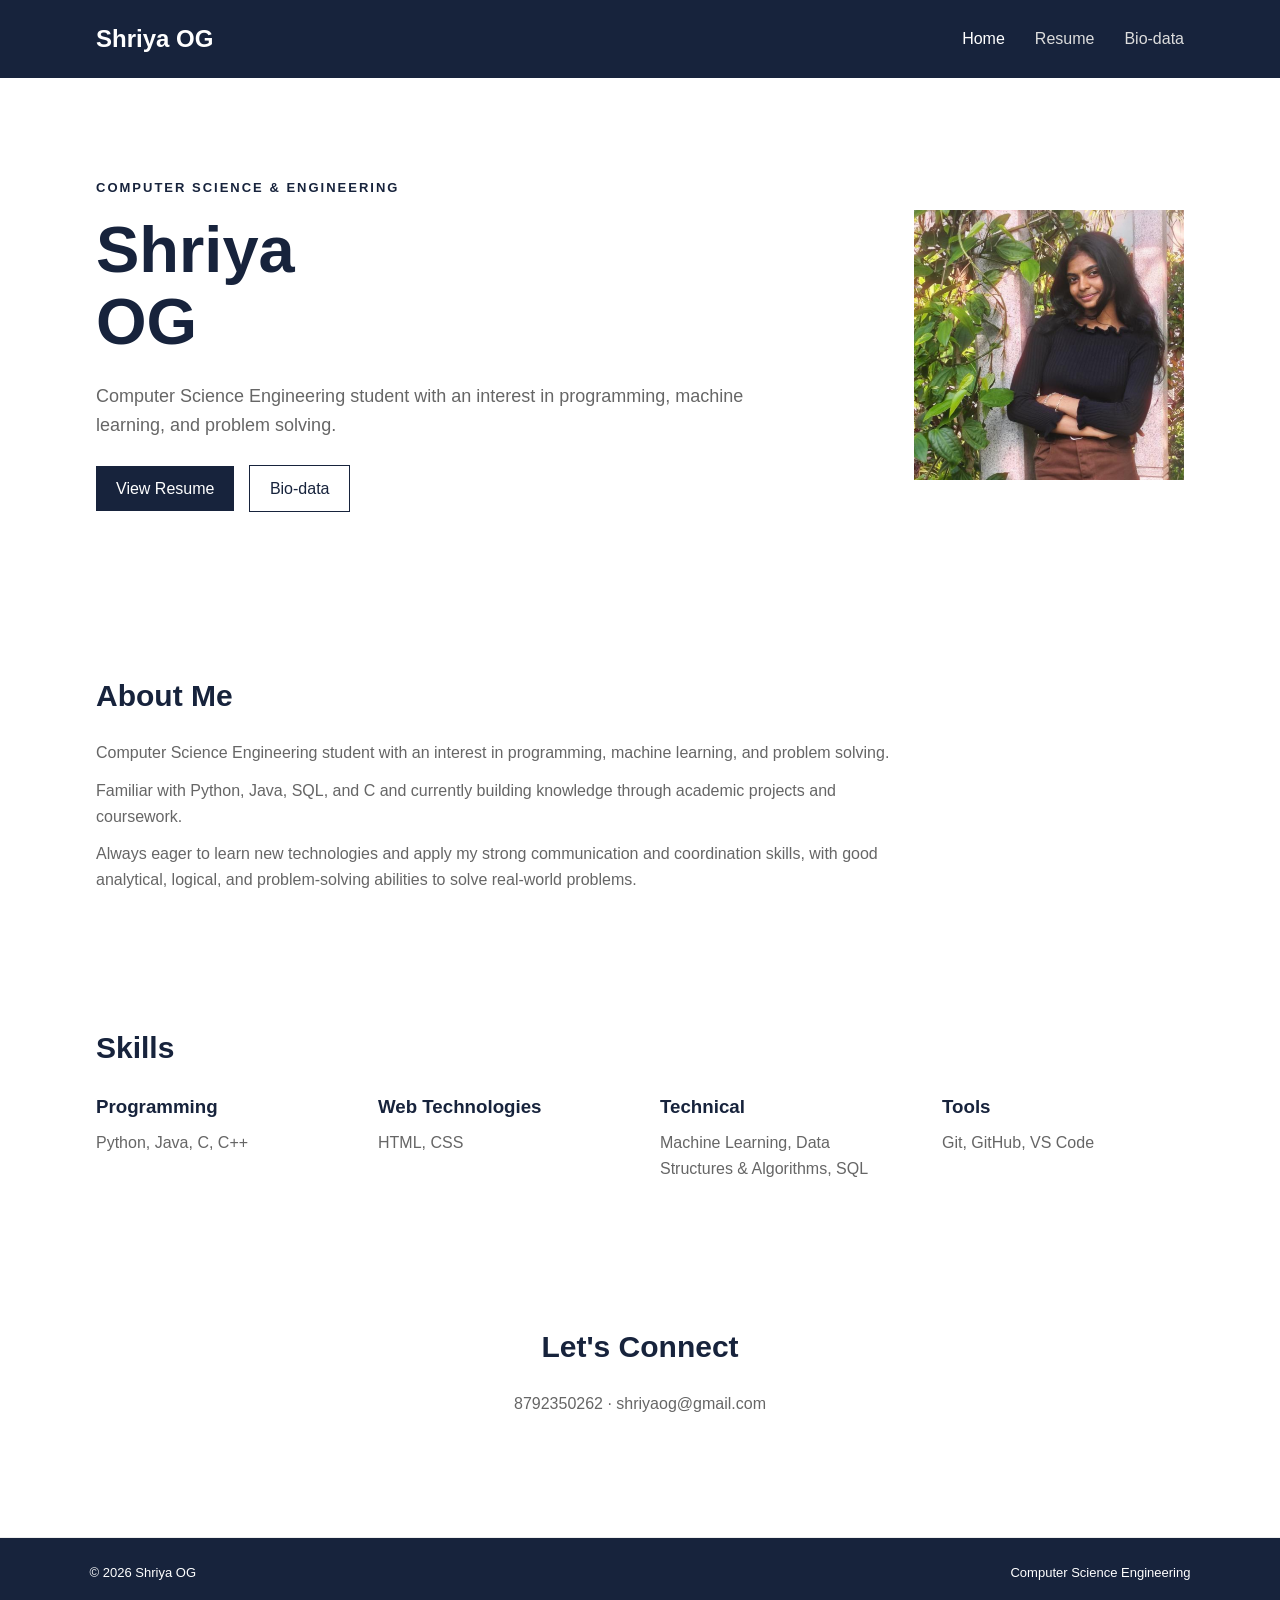
<file: index.html>
<!DOCTYPE html>
<html lang="en">
<head>
    <meta charset="UTF-8">
    <meta name="viewport" content="width=device-width, initial-scale=1.0">
    <title>Shriya OG | Portfolio</title>
    <link rel="stylesheet" href="style.css">
    <script src="https://code.jquery.com/jquery-3.7.1.min.js"></script>
</head>
<body><header>
    <div class="container nav">
        <a href="index.html" class="logo">Shriya OG</a>
        <nav>
            <a href="index.html" class="active">Home</a>
            <a href="resume.html">Resume</a>
            <a href="biodata.html">Bio-data</a>
        </nav></div></header>
<main class="container">
    <section class="home">
        <div class="home-text">
            <p class="small-title">COMPUTER SCIENCE & ENGINEERING</p>
            <h1>Shriya<br>OG</h1>
            <p class="intro">
                Computer Science Engineering student with an interest in
                programming, machine learning, and problem solving.
            </p>
            <a href="resume.html" class="button">View Resume</a>
            <a href="biodata.html" class="button outline">Bio-data</a>
        </div>
        <div class="photo">
            <img src="propic.jpeg" alt="Shriya OG"> </div></section>
    <section class="section">
        <h2>About Me</h2>
        <p>
            Computer Science Engineering student with an interest in
            programming, machine learning, and problem solving.
        </p>
        <p>
            Familiar with Python, Java, SQL, and C and currently building
            knowledge through academic projects and coursework.
        </p>
        <p>
            Always eager to learn new technologies and apply my strong
            communication and coordination skills, with good analytical,
            logical, and problem-solving abilities to solve real-world problems.
        </p></section>
    <section class="section">
        <h2>Skills</h2>
        <div class="skills">
            <div>
                <h3>Programming</h3>
                <p>Python, Java, C, C++</p>
            </div>
            <div>
                <h3>Web Technologies</h3>
                <p>HTML, CSS</p>
            </div>
            <div>
                <h3>Technical</h3>
                <p>Machine Learning, Data Structures & Algorithms, SQL</p>
            </div>
            <div>
                <h3>Tools</h3>
                <p>Git, GitHub, VS Code</p></div></div></section>
    <section class="contact">
        <h2>Let's Connect</h2>
        <p>8792350262 · shriyaog@gmail.com</p>
    </section>
</main>
<footer>
    <p>© <span id="year"></span> Shriya OG</p>
    <p>Computer Science Engineering</p>
</footer>
<script src="script.js"></script>
</body>
</html>
</file>
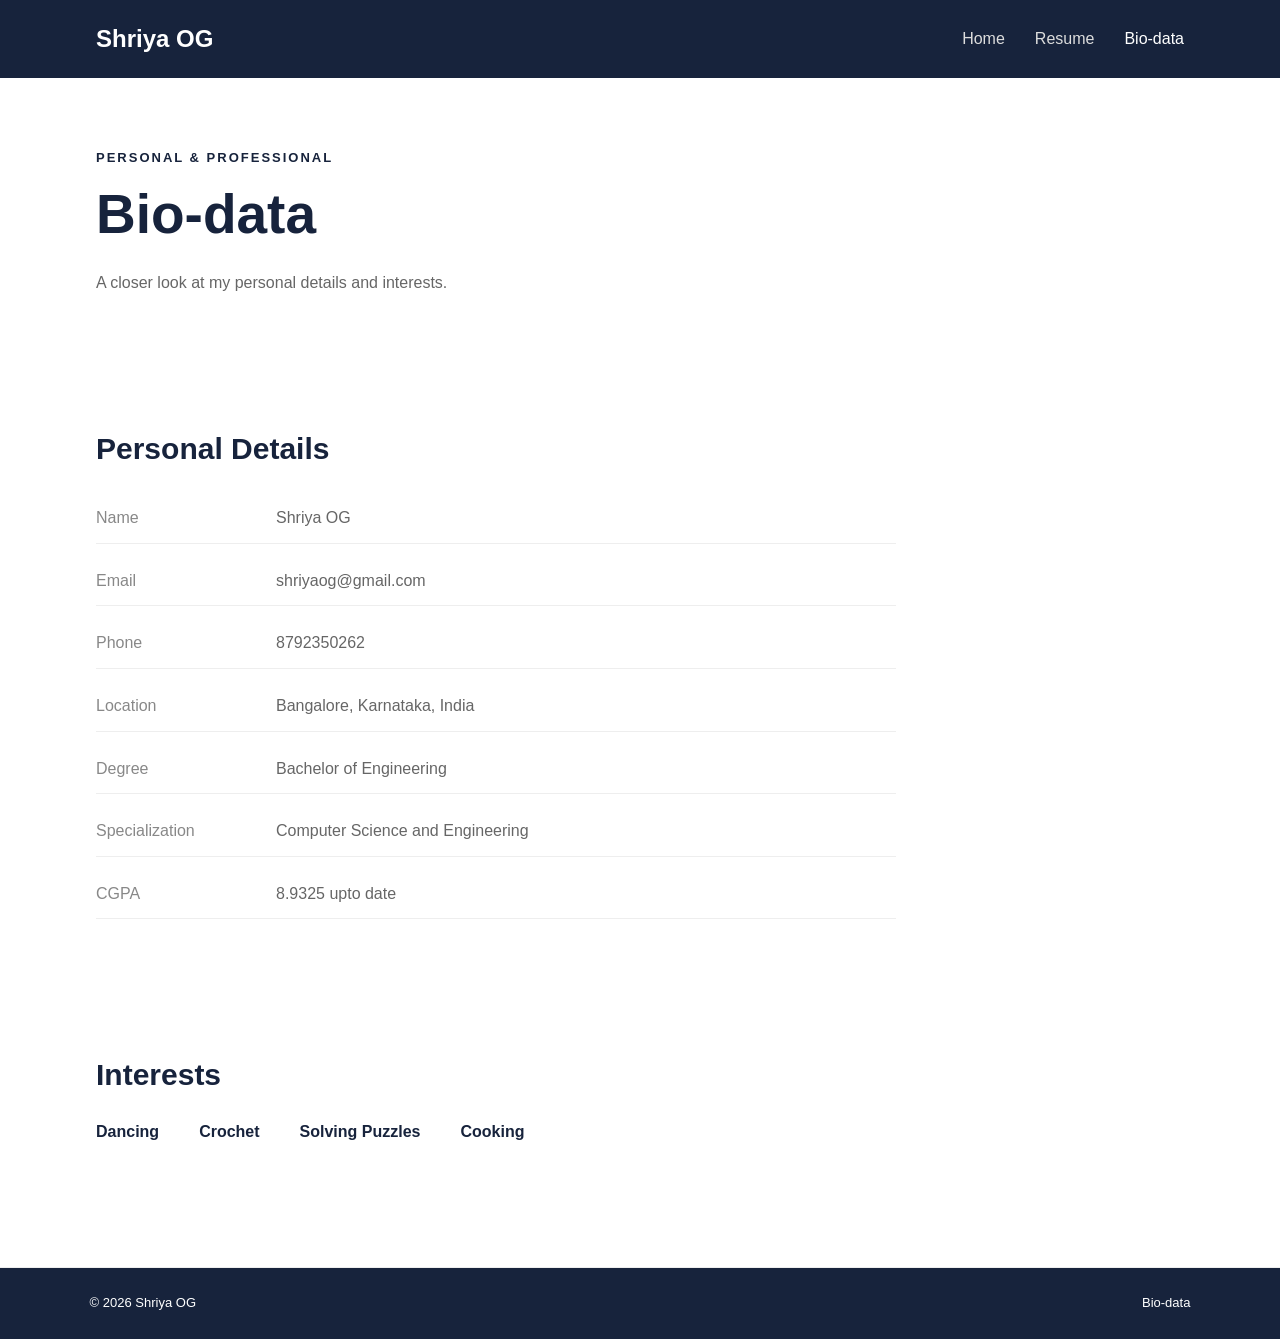
<file: biodata.html>
<!DOCTYPE html>
<html lang="en">
<head>
    <meta charset="UTF-8">
    <meta name="viewport" content="width=device-width, initial-scale=1.0">
    <title>Shriya OG | Bio-data</title>
    <link rel="stylesheet" href="style.css">
    <script src="https://code.jquery.com/jquery-3.7.1.min.js"></script>
</head>
<body>

<header>
    <div class="container nav">
        <a href="index.html" class="logo">Shriya OG</a>
        <nav>
            <a href="index.html">Home</a>
            <a href="resume.html">Resume</a>
            <a href="biodata.html" class="active">Bio-data</a>
        </nav>
    </div>
</header>

<main class="container">

    <section class="page-title">
        <p class="small-title">PERSONAL & PROFESSIONAL</p>
        <h1>Bio-data</h1>
        <p>A closer look at my personal details and interests.</p>
    </section>

    <section class="section">
        <h2>Personal Details</h2>

        <div class="details">
            <p><span>Name</span>Shriya OG</p>
            <p><span>Email</span>shriyaog@gmail.com</p>
            <p><span>Phone</span>8792350262</p>
            <p><span>Location</span>Bangalore, Karnataka, India</p>
            <p><span>Degree</span>Bachelor of Engineering</p>
            <p><span>Specialization</span>Computer Science and Engineering</p>
            <p><span>CGPA</span>8.9325 upto date</p>
        </div>
    </section>

    <section class="section">
        <h2>Interests</h2>

        <div class="interests">
            <p>Dancing</p>
            <p>Crochet</p>
            <p>Solving Puzzles</p>
            <p>Cooking</p>
        </div>
    </section>

</main>

<footer>
    <p>© <span id="year"></span> Shriya OG</p>
    <p>Bio-data</p>
</footer>

<script src="script.js"></script>
</body>
</html>
</file>
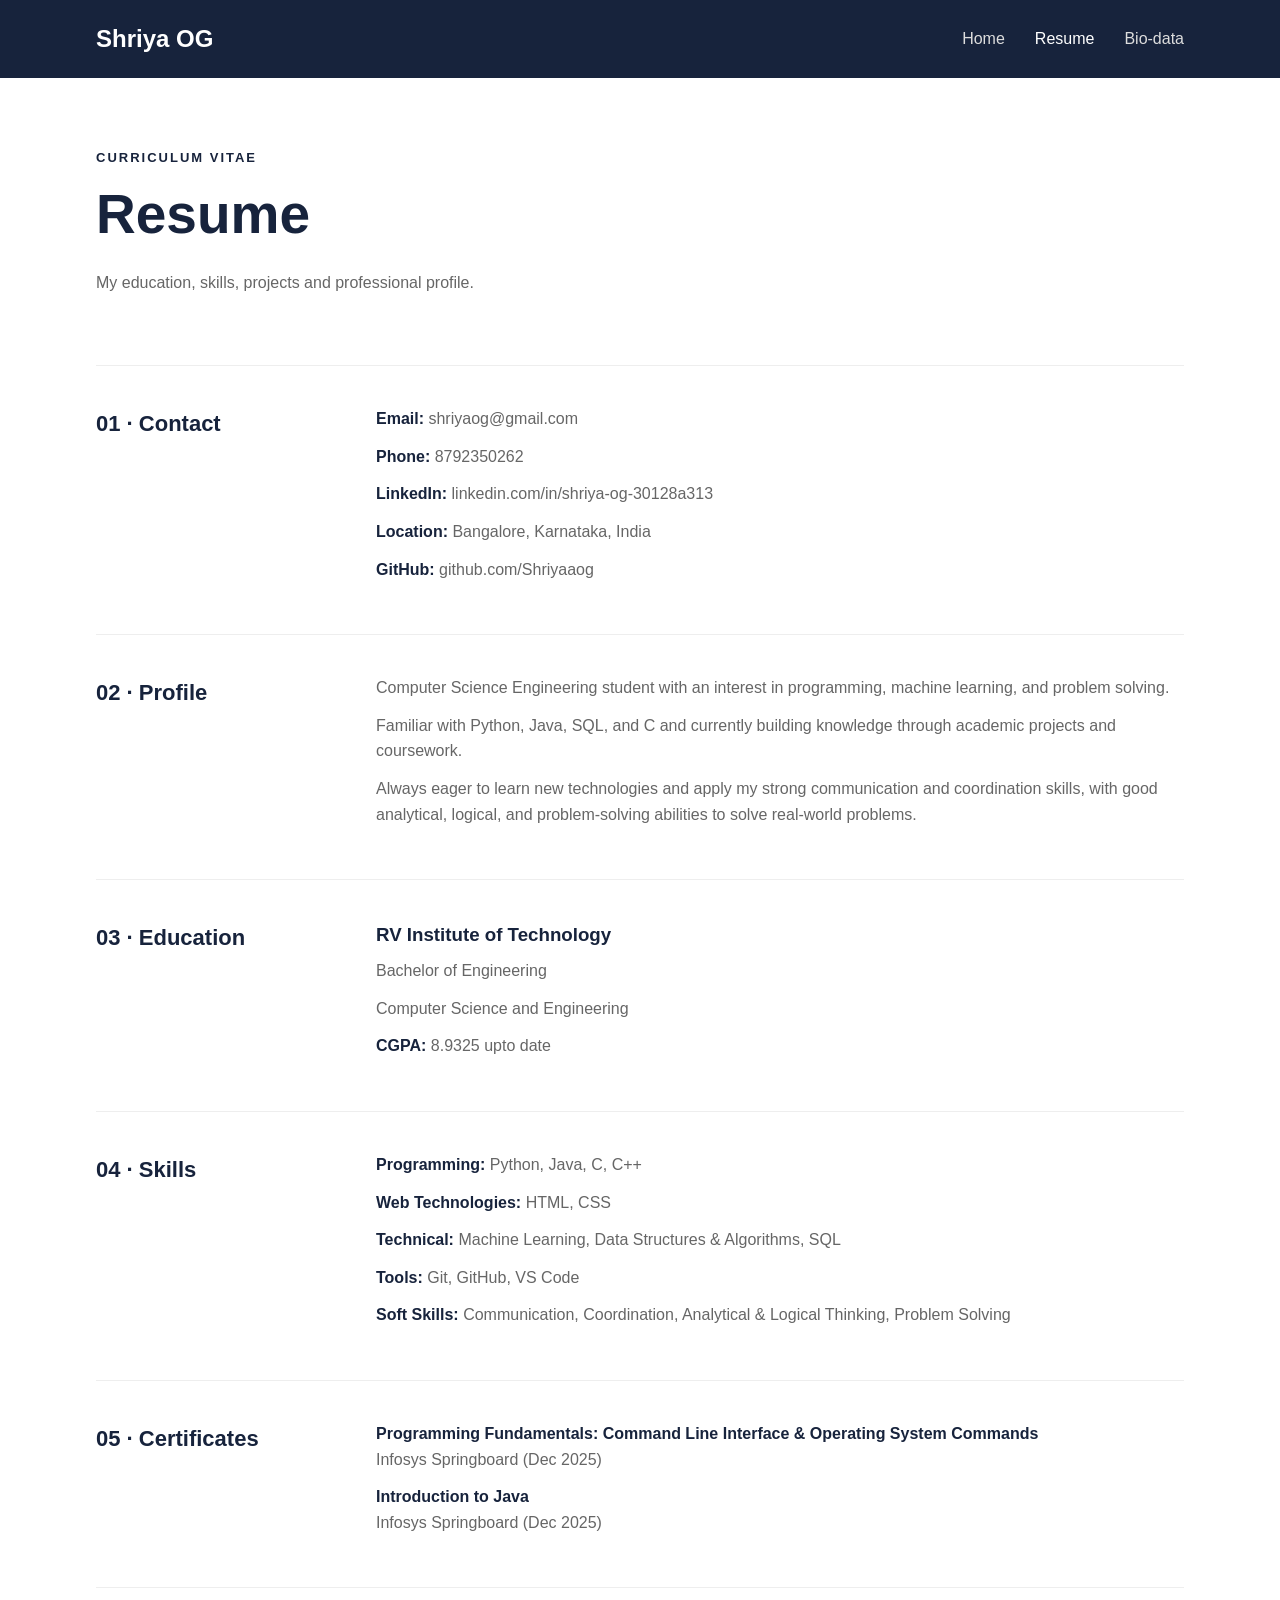
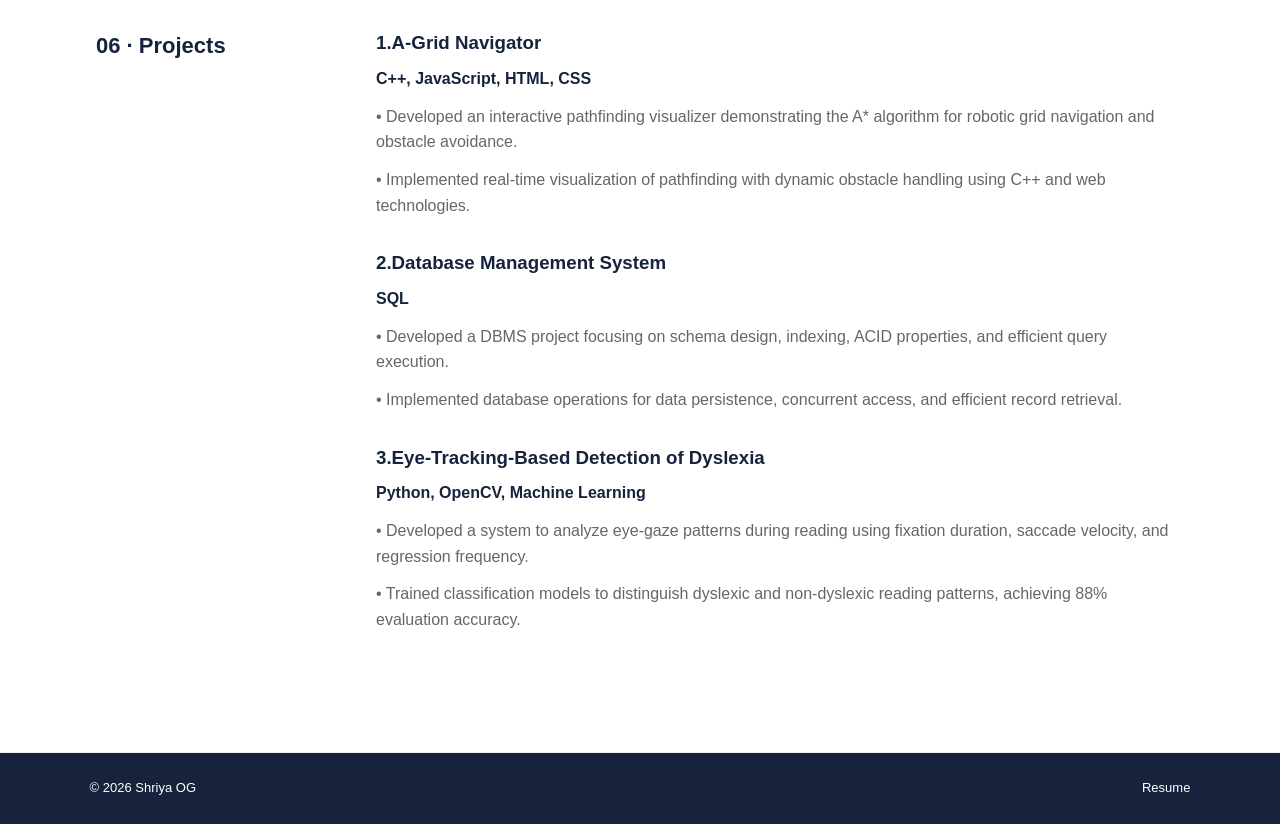
<file: resume.html>
<!DOCTYPE html>
<html lang="en">
<head>
    <meta charset="UTF-8">
    <meta name="viewport" content="width=device-width, initial-scale=1.0">
    <title>Shriya OG | Resume</title>
    <link rel="stylesheet" href="style.css">
    <script src="https://code.jquery.com/jquery-3.7.1.min.js"></script>
</head>
<body>

<header>
    <div class="container nav">
        <a href="index.html" class="logo">Shriya OG</a>
        <nav>
            <a href="index.html">Home</a>
            <a href="resume.html" class="active">Resume</a>
            <a href="biodata.html">Bio-data</a>
        </nav>
    </div>
</header>

<main class="container">

    <section class="page-title">
        <p class="small-title">CURRICULUM VITAE</p>
        <h1>Resume</h1>
        <p>My education, skills, projects and professional profile.</p>
    </section>

    <section class="resume-section">
        <h2>01 · Contact</h2>
        <div class="resume-content">
            <p><strong>Email:</strong> shriyaog@gmail.com</p>
            <p><strong>Phone:</strong> 8792350262</p>
            <p><strong>LinkedIn:</strong> linkedin.com/in/shriya-og-30128a313</p>
            <p><strong>Location:</strong> Bangalore, Karnataka, India</p>
            <p><strong>GitHub:</strong> github.com/Shriyaaog</p>
        </div>
    </section>

    <section class="resume-section">
        <h2>02 · Profile</h2>
        <div class="resume-content">
            <p>
                Computer Science Engineering student with an interest in
                programming, machine learning, and problem solving.
            </p>
            <p>
                Familiar with Python, Java, SQL, and C and currently building
                knowledge through academic projects and coursework.
            </p>
            <p>
                Always eager to learn new technologies and apply my strong
                communication and coordination skills, with good analytical,
                logical, and problem-solving abilities to solve real-world problems.
            </p>
        </div>
    </section>

    <section class="resume-section">
        <h2>03 · Education</h2>
        <div class="resume-content">
            <h3>RV Institute of Technology</h3>
            <p>Bachelor of Engineering</p>
            <p>Computer Science and Engineering</p>
            <p><strong>CGPA:</strong> 8.9325 upto date</p>
        </div>
    </section>

    <section class="resume-section">
        <h2>04 · Skills</h2>
        <div class="resume-content">
            <p><strong>Programming:</strong> Python, Java, C, C++</p>
            <p><strong>Web Technologies:</strong> HTML, CSS</p>
            <p><strong>Technical:</strong> Machine Learning, Data Structures & Algorithms, SQL</p>
            <p><strong>Tools:</strong> Git, GitHub, VS Code</p>
            <p><strong>Soft Skills:</strong> Communication, Coordination, Analytical & Logical Thinking, Problem Solving</p>
        </div>
    </section>

    <section class="resume-section">
        <h2>05 · Certificates</h2>
        <div class="resume-content">
            <p>
                <strong>Programming Fundamentals: Command Line Interface & Operating System Commands</strong><br>
                Infosys Springboard (Dec 2025)
            </p>

            <p>
                <strong>Introduction to Java</strong><br>
                Infosys Springboard (Dec 2025)
            </p>
        </div>
    </section>

    <section class="resume-section">
        <h2>06 · Projects</h2>
        <div class="resume-content">

            <div class="project">
                <h3>1.A-Grid Navigator</h3>
                <p><strong>C++, JavaScript, HTML, CSS</strong></p>
                <p>
                    • Developed an interactive pathfinding visualizer demonstrating
                    the A* algorithm for robotic grid navigation and obstacle avoidance.
                </p>
                <p>
                    • Implemented real-time visualization of pathfinding with dynamic
                    obstacle handling using C++ and web technologies.
                </p>
            </div>

            <div class="project">
                <h3>2.Database Management System</h3>
                <p><strong>SQL</strong></p>
                <p>
                    • Developed a DBMS project focusing on schema design, indexing,
                    ACID properties, and efficient query execution.
                </p>
                <p>
                    • Implemented database operations for data persistence,
                    concurrent access, and efficient record retrieval.
                </p>
            </div>

            <div class="project">
                <h3>3.Eye-Tracking-Based Detection of Dyslexia</h3>
                <p><strong>Python, OpenCV, Machine Learning</strong></p>
                <p>
                    • Developed a system to analyze eye-gaze patterns during reading
                    using fixation duration, saccade velocity, and regression frequency.
                </p>
                <p>
                    • Trained classification models to distinguish dyslexic and
                    non-dyslexic reading patterns, achieving 88% evaluation accuracy.
                </p>
            </div>

        </div>
    </section>

</main>

<footer>
    <p>© <span id="year"></span> Shriya OG</p>
    <p>Resume</p>
</footer>

<script src="script.js"></script>
</body>
</html>
</file>
<file: style.css>
* { margin: 0; padding: 0; box-sizing: border-box; }

body { background: white; color: #555;
    font-family: Arial, sans-serif; line-height: 1.6; }

.container { width: 85%; max-width: 1100px; margin: auto; }

header { background: #17233c; padding: 20px 0; }

.nav { display: flex; justify-content: space-between;
    align-items: center; }

.logo { color: white; text-decoration: none;
    font-size: 24px; font-weight: bold; }

nav { display: flex; gap: 30px; }

nav a { color: #ddd; text-decoration: none; }

nav a:hover, nav a.active { color: white; }

.home { padding: 100px 0; display: flex;
    justify-content: space-between; align-items: center; }

.home-text { max-width: 650px; }

.small-title { color: #17233c; font-size: 13px;
    font-weight: bold; letter-spacing: 2px; }

h1 { color: #17233c; font-size: 65px;
    line-height: 1.1; margin: 15px 0 25px; }

h2 { color: #17233c; font-size: 30px;
    margin-bottom: 20px; }

h3 { color: #17233c; margin-bottom: 8px; }

p { color: #666; }

.intro { font-size: 18px;
    margin-bottom: 25px; }

.button { display: inline-block; background: #17233c;
    color: white; padding: 10px 20px;
    text-decoration: none; margin-right: 10px; }

.button.outline { background: white;
    color: #17233c; border: 1px solid #17233c; }

.photo { width: 270px; height: 270px; }

.photo img { width: 100%; height: 100%;
    object-fit: cover; }

.section { padding: 60px 0; }

.section p { max-width: 800px; margin-bottom: 12px; }

.skills { display: flex; gap: 40px; }

.skills div { flex: 1; }

.contact { padding: 70px 0;
    text-align: center; }

.page-title { padding: 70px 0; }

.page-title h1 { font-size: 55px; }

.resume-section { display: flex;
    gap: 60px; padding: 40px 0;
    border-top: 1px solid #eee; }

.resume-section h2 { width: 220px;
    font-size: 22px; }

.resume-content { flex: 1; }

.resume-content p { margin-bottom: 12px; }

.resume-content strong { color: #17233c; }

.project { margin-bottom: 30px; }

.details { max-width: 800px; }

.details p { padding: 12px 0;
    border-bottom: 1px solid #eee; }

.details span { display: inline-block;
    width: 180px; color: #888; }

.interests { display: flex; gap: 40px; }

.interests p { color: #17233c;
    font-weight: bold; }

footer { margin-top: 50px; padding: 25px 7%;
    border-top: 1px solid #eee;
    display: flex; justify-content: space-between;background-color:#17233c; }

footer p { color: #ffffff; font-size: 13px; }
</file>
